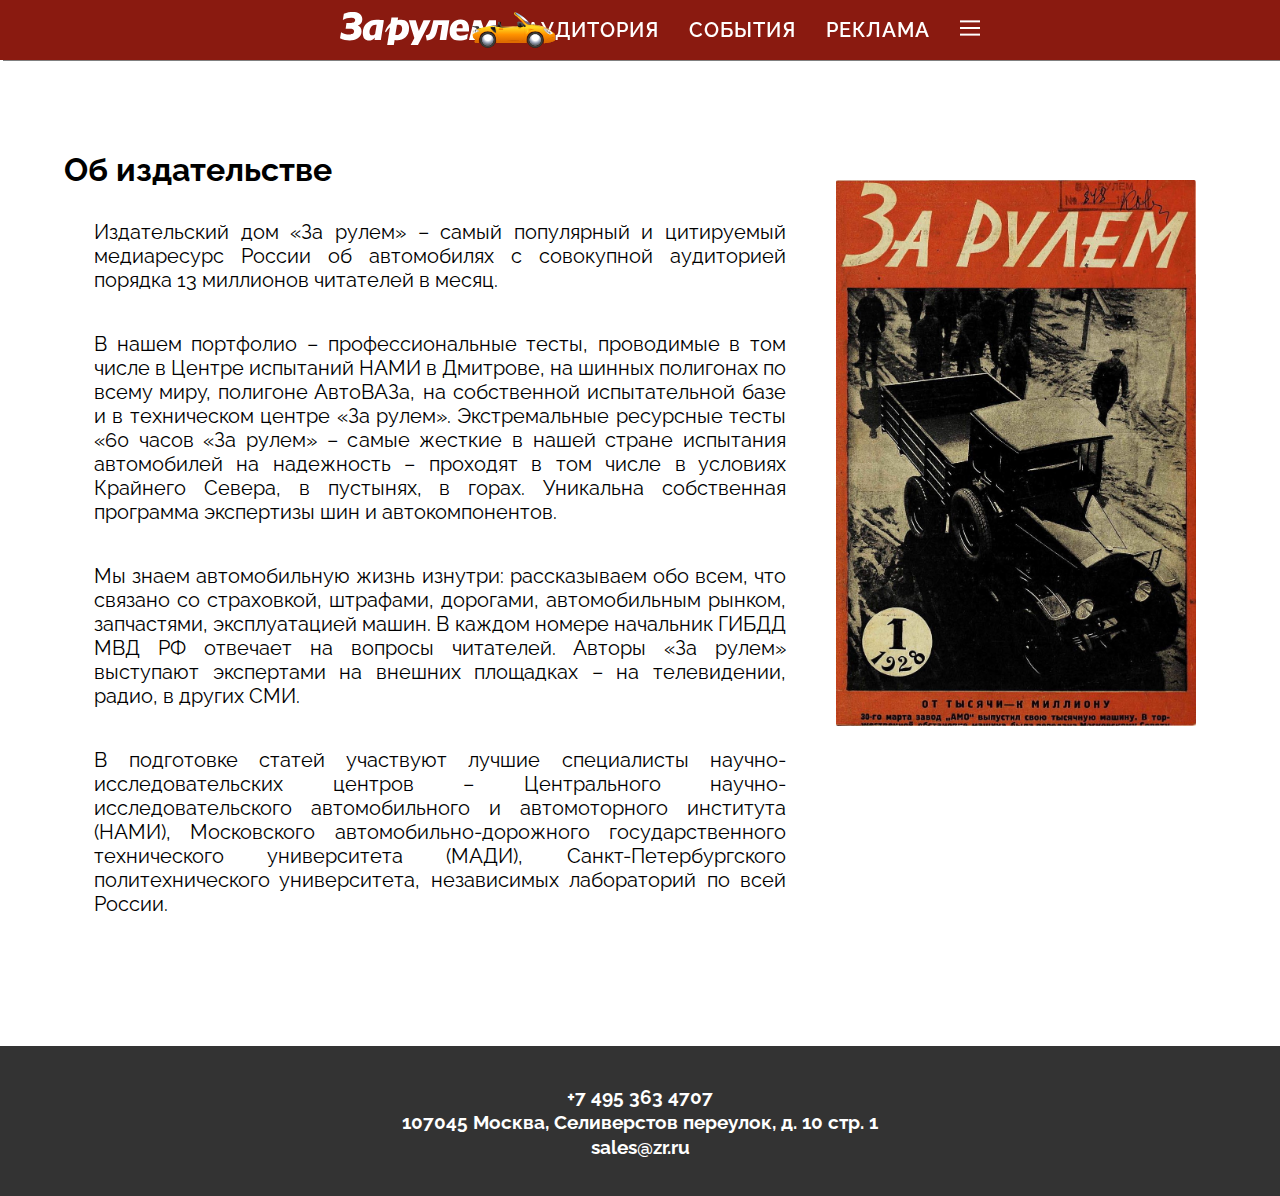
<file: index.html>
<!DOCTYPE html>
<html lang="en">
<head>
  <meta charset="UTF-8">
  <meta http-equiv="X-UA-Compatible" content="IE=edge">
  <meta name="viewport" content="width=device-width, initial-scale=1.0">
  <title>Издательство "За рулем"</title>
  <link rel="stylesheet" href="style.css">
</head>
<body>
  <nav class="dropdown-menu">
    <a href="https://www.zr.ru" class="navigation-menu__item" target="_blank">Открыть сайт</a>
    <div>Мы в социальных сетях</div>
    <a href="https://vk.com/zronline" target="_blank"><img src="images/sm/vk.svg" class="sm-icon" alt="VK-logo"></a>
    <a href="https://dzen.ru/zr.ru" target="_blank"><img src="images/sm/dzen.svg" class="sm-icon" alt="Dzen-logo"></a>
    <a href="https://youtube.com/user/tvzrru" target="_blank"><img src="images/sm/youtube.svg" class="sm-icon" alt="YT-logo"></a>
    <a href="https://t.me/zr_ru" target="_blank"><img src="images/sm/telegram.svg" class="sm-icon" alt="Telegram-logo"></a>
    <a href="https://vb.me/zronline" target="_blank"><img src="images/sm/viber.svg" class="sm-icon" alt="Viber-logo"></a>
  </nav>
  <nav class="navigation-menu">
    <a href="index.html"><img src="images/logo.svg" alt="Logo"></a>
    <!-- <a href="" class="navigation-menu__item">ФАКТЫ</a> -->
    <a href="audience.html" class="navigation-menu__item">АУДИТОРИЯ</a>
    <a href="events.html" class="navigation-menu__item">СОБЫТИЯ</a>
    <a href="adv.html" class="navigation-menu__item">РЕКЛАМА</a>
    <img src="images/hamburger.svg" class="dropdown-button" alt="Dropdown_button">
  </nav>
  <script src="menu.js"></script>
  <script async>animateMenu(1500, 'images/car.svg')</script>
  <div class="wrapper">
    <section class="company__info">
      <div class="company__info__description">
        <h1>Об издательстве</h1>
        <p class="description__text">Издательский дом «За рулем» – самый популярный и цитируемый медиаресурс России об автомобилях с совокупной аудиторией порядка 13 миллионов читателей в месяц.</p>
        <p class="description__text">В нашем портфолио – профессиональные тесты, проводимые в том числе в Центре испытаний НАМИ в Дмитрове, на шинных полигонах по всему миру, полигоне АвтоВАЗа, на собственной испытательной базе и в техническом центре «За рулем». Экстремальные ресурсные тесты «60 часов «За рулем» – самые жесткие в нашей стране испытания автомобилей на надежность – проходят в том числе в условиях Крайнего Севера, в пустынях, в горах. Уникальна собственная программа экспертизы шин и автокомпонентов.</p>
        <p class="description__text">Мы знаем автомобильную жизнь изнутри: рассказываем обо всем, что связано со страховкой, штрафами, дорогами, автомобильным рынком, запчастями, эксплуатацией машин. В каждом номере начальник ГИБДД МВД РФ отвечает на вопросы читателей. Авторы «За рулем» выступают экспертами на внешних площадках – на телевидении, радио, в других СМИ.</p>
        <p class="description__text">В подготовке статей участвуют лучшие специалисты научно-исследовательских центров – Центрального научно-исследовательского автомобильного и автомоторного института (НАМИ), Московского автомобильно-дорожного государственного технического университета (МАДИ), Санкт-Петербургского политехнического университета, независимых лабораторий по всей России. </p>
      </div>
      <div class="company__info__gallery">
        <a href="https://www.zr.ru/archive/" target="_blank"><img class="magazine__cover" src="" alt="Обложка журнала"></a>
        <script src="covers.js"></script>
      </div>
    </section>
  </div>
  <footer>
    <h3 class="footer__text">+7 495 363 4707</h3>
    <h3 class="footer__text">107045 Москва, Селиверстов переулок, д. 10 стр. 1</h3>
    <h3 class="footer__text">sales@zr.ru</h3>
  </footer>
</body>
</html>
</file>
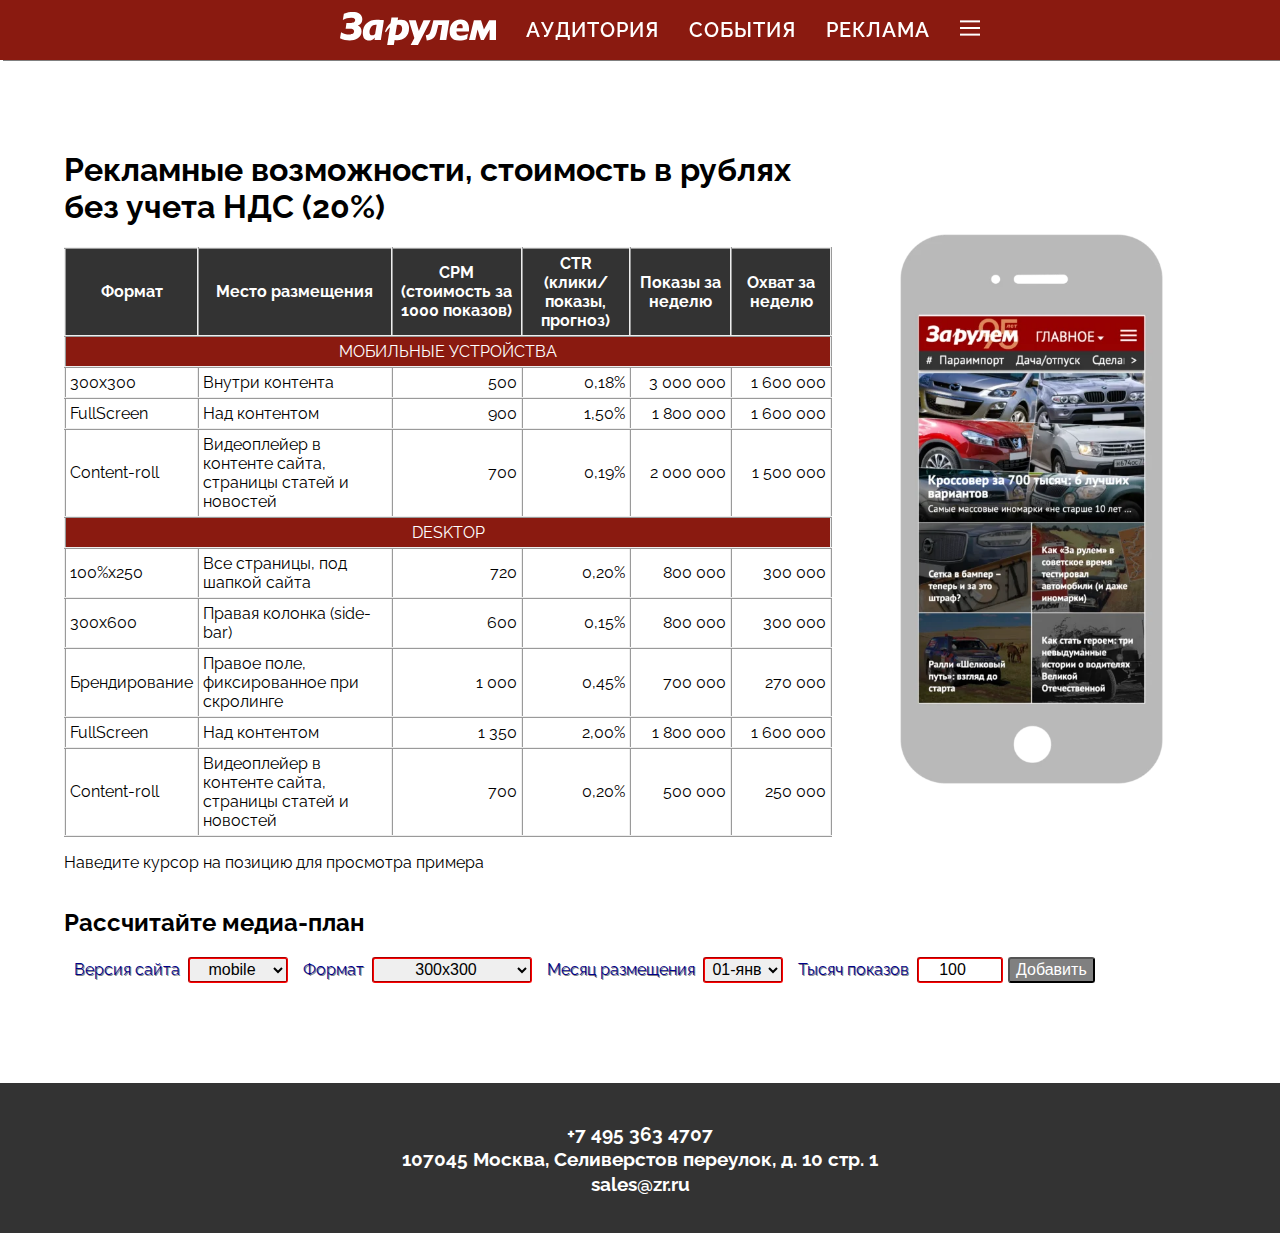
<file: adv.html>
<!DOCTYPE html>
<html lang="en">
<head>
  <meta charset="UTF-8">
  <meta http-equiv="X-UA-Compatible" content="IE=edge">
  <meta name="viewport" content="width=device-width, initial-scale=1.0">
  <title>Рекламные возможности "За рулем"</title>
  <link rel="stylesheet" href="style.css">
  <script src="functions.js"></script>
</head>
<body>
  <nav class="dropdown-menu">
    <a href="https://www.zr.ru" class="navigation-menu__item" target="_blank">Открыть сайт</a>
    <div>Мы в социальных сетях</div>
    <a href="https://vk.com/zronline" target="_blank"><img src="images/sm/vk.svg" class="sm-icon" alt="VK-logo"></a>
    <a href="https://dzen.ru/zr.ru" target="_blank"><img src="images/sm/dzen.svg" class="sm-icon" alt="Dzen-logo"></a>
    <a href="https://youtube.com/user/tvzrru" target="_blank"><img src="images/sm/youtube.svg" class="sm-icon" alt="YT-logo"></a>
    <a href="https://t.me/zr_ru" target="_blank"><img src="images/sm/telegram.svg" class="sm-icon" alt="Telegram-logo"></a>
    <a href="https://vb.me/zronline" target="_blank"><img src="images/sm/viber.svg" class="sm-icon" alt="Viber-logo"></a>
  </nav>
  <nav class="navigation-menu">
    <a href="index.html"><img src="images/logo.svg" alt="Logo"></a>
    <!-- <a href="" class="navigation-menu__item">ФАКТЫ</a> -->
    <a href="audience.html" class="navigation-menu__item">АУДИТОРИЯ</a>
    <a href="events.html" class="navigation-menu__item">СОБЫТИЯ</a>
    <a href="adv.html" class="navigation-menu__item">РЕКЛАМА</a>
    <img src="images/hamburger.svg" class="dropdown-button" alt="Dropdown_button">
  </nav>
  <script src="menu.js"></script>
  <div class="wrapper">
    <section class="price-list">
      <div class="price-list__prices">
        <h1>Рекламные возможности, стоимость в рублях без учета НДС (20%)</h1>
        <table class="price-list__prices__banners">
          <thead>
            <tr style="background-color: rgb(51, 51, 51); color: white;">
              <th>Формат</th>
              <th>Место размещения</th>
              <th>CPM (стоимость за 1000 показов)</th>
              <th>CTR (клики/показы, прогноз)</th>
              <th style="min-width:80px">Показы за неделю</th>
              <th style="min-width:80px">Охват за неделю</th>
            </tr>
          </thead>
          <tbody>
            <tr>
              <td colspan="6" style="text-align: center; background-color: rgb(138,	26,	16); color: white;">МОБИЛЬНЫЕ УСТРОЙСТВА</td>
            </tr>
            <tr>
              <td>300x300</td>
              <td>Внутри контента</td>
              <td style="text-align: right">500</td>
              <td style="text-align: right">0,18%</td>
              <td style="text-align: right">3 000 000</td>
              <td style="text-align: right">1 600 000</td>
            </tr>
            <tr>
              <td>FullScreen</td>
              <td>Над контентом</td>
              <td style="text-align: right">900</td>
              <td style="text-align: right">1,50%</td>
              <td style="text-align: right">1 800 000</td>
              <td style="text-align: right">1 600 000</td>
            </tr>
            <tr>
              <td>Content-roll</td>
              <td>Видеоплейер в контенте сайта, страницы статей и новостей</td>
              <td style="text-align: right">700</td>
              <td style="text-align: right">0,19%</td>
              <td style="text-align: right">2 000 000</td>
              <td style="text-align: right">1 500 000</td>
            </tr>
            <tr>
              <td colspan="6" style="text-align: center; background-color: rgb(138,	26,	16); color: white;">DESKTOP</td>
            </tr>
            <tr>
              <td>100%x250</td>
              <td>Все страницы, под шапкой сайта</td>
              <td style="text-align: right">720</td>
              <td style="text-align: right">0,20%</td>
              <td style="text-align: right"> 800 000</td>
              <td style="text-align: right">300 000</td>
            </tr>
            <tr>
              <td>300x600</td>
              <td>Правая колонка (side-bar)</td>
              <td style="text-align: right">600</td>
              <td style="text-align: right">0,15%</td>
              <td style="text-align: right">800 000</td>
              <td style="text-align: right">300 000</td>
            </tr>
            <tr>
              <td>Брендирование</td>
              <td>Правое поле, фиксированное при скролинге</td>
              <td style="text-align: right">1 000</td>
              <td style="text-align: right">0,45%</td>
              <td style="text-align: right">700 000</td>
              <td style="text-align: right">270 000</td>
            </tr>
            <tr>
              <td>FullScreen</td>
              <td>Над контентом</td>
              <td style="text-align: right">1 350</td>
              <td style="text-align: right">2,00%</td>
              <td style="text-align: right">1 800 000</td>
              <td style="text-align: right">1 600 000</td>
            </tr>
            <tr>
              <td>Content-roll</td>
              <td>Видеоплейер в контенте сайта, страницы статей и новостей</td>
              <td style="text-align: right">700</td>
              <td style="text-align: right">0,20%</td>
              <td style="text-align: right"> 500 000</td>
              <td style="text-align: right">250 000</td>
            </tr>
          </tbody>
        </table>
        <p>Наведите курсор на позицию для просмотра примера</p>
      </div>
      <div class="price-list__specimen">
        <img src="images/screens/mobile_site.webp" class="price-list__specimen_screen" alt="Мобильный сайт">
      </div>
    </section>
    <h2>Рассчитайте медиа-план</h2>

 <form action="" class="mediaplan__form">
        <label class="mediaplan__form__label">Версия сайта</label>
        <select name="type__site" class="mediaplan__form__site">
          <option value="mobile">mobile</option>
          <option value="desktop">desktop</option>
        </select>
        <label class="mediaplan__form__label">Формат</label>
        <select name="format" class="mediaplan__form__format">
          <option value="1">300x300</option>
          <option value="2">FullScreen</option>
          <option value="3">Content-roll</option>
        </select>
        <label class="mediaplan__form__label">Месяц размещения</label>
        <select name="month" class="mediaplan__form__month">
          <option value="01">01-янв</option>
          <option value="02">02-фев</option>
          <option value="03">03-мар</option>
          <option value="04">04-апр</option>
          <option value="05">05-май</option>
          <option value="06">06-июн</option>
          <option value="07">07-июл</option>
          <option value="08">08-авг</option>
          <option value="09">09-сен</option>
          <option value="10">10-окт</option>
          <option value="11">11-ноя</option>
          <option value="12">12-дек</option>
        </select>
        <label class="mediaplan__form__label">Тысяч показов</label>
        <input class="mediaplan__form__views" name="views" type="number" min="100" max="3000" value="100">
        <button type="submit" class="mediaplan__form__button">Добавить</button>
      </form>
  </div>
  <footer>
    <h3 class="footer__text">+7 495 363 4707</h3>
    <h3 class="footer__text">107045 Москва, Селиверстов переулок, д. 10 стр. 1</h3>
    <h3 class="footer__text">sales@zr.ru</h3>
  </footer>
  <script src="mediaplan.js"></script>
</body>
</html>
</file>
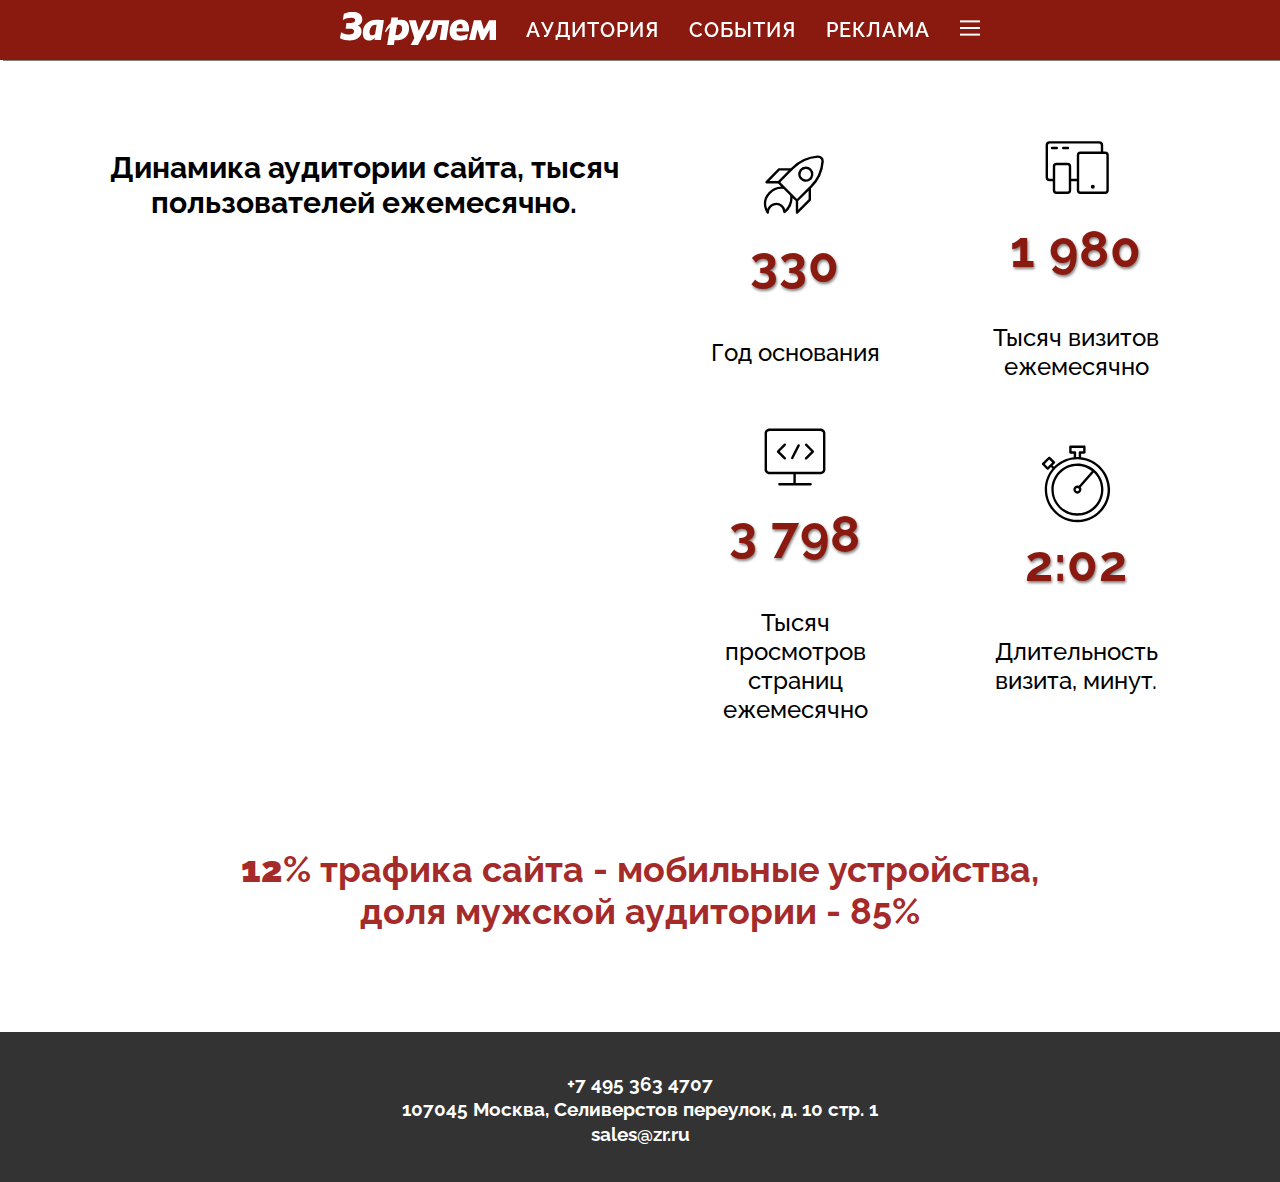
<file: audience.html>
<!DOCTYPE html>
<html lang="en">
<head>
  <meta charset="UTF-8">
  <meta http-equiv="X-UA-Compatible" content="IE=edge">
  <meta name="viewport" content="width=device-width, initial-scale=1.0">
  <title>Аудитория сайта zr.ru</title>
  <link rel="stylesheet" href="style.css">
  <script src="functions.js"></script>
</head>
<body>
  <nav class="dropdown-menu">
    <a href="https://www.zr.ru" class="navigation-menu__item" target="_blank">Открыть сайт</a>
    <div>Мы в социальных сетях</div>
    <a href="https://vk.com/zronline" target="_blank"><img src="images/sm/vk.svg" class="sm-icon" alt="VK-logo"></a>
    <a href="https://dzen.ru/zr.ru" target="_blank"><img src="images/sm/dzen.svg" class="sm-icon" alt="Dzen-logo"></a>
    <a href="https://youtube.com/user/tvzrru" target="_blank"><img src="images/sm/youtube.svg" class="sm-icon" alt="YT-logo"></a>
    <a href="https://t.me/zr_ru" target="_blank"><img src="images/sm/telegram.svg" class="sm-icon" alt="Telegram-logo"></a>
    <a href="https://vb.me/zronline" target="_blank"><img src="images/sm/viber.svg" class="sm-icon" alt="Viber-logo"></a>
  </nav>
  <nav class="navigation-menu">
    <a href="index.html"><img src="images/logo.svg" alt="Logo"></a>
    <!-- <a href="" class="navigation-menu__item">ФАКТЫ</a> -->
    <a href="audience.html" class="navigation-menu__item">АУДИТОРИЯ</a>
    <a href="events.html" class="navigation-menu__item">СОБЫТИЯ</a>
    <a href="adv.html" class="navigation-menu__item">РЕКЛАМА</a>
    <img src="images/hamburger.svg" class="dropdown-button" alt="Dropdown_button">
  </nav>
  <script src="menu.js"></script>
  <div class="wrapper">
    <section class="figures__visual">
      <div class="figures__diag">
        <h1 class="diag__header">Динамика аудитории сайта, тысяч пользователей ежемесячно.</h1>
        <div class="diag__container"></div>
      </div>
      <div class="figures__cards">
        <div class="figures__cards__card">
          <img src="images/launch.svg" class="figures__cards__card__icon" alt="Год запуска">
          <h2 class="figures__cards__card__data year__animate">1998</h2>
          <p class="figures__cards__card__text">Год основания</p>
        </div>
        <div class="figures__cards__card">
          <img src="images/visit.svg" class="figures__cards__card__icon" alt="Визит">
          <h2 class="figures__cards__card__data visits__animate">12 600</h2>
          <p class="figures__cards__card__text">Тысяч визитов ежемесячно</p>
        </div>
        <div class="figures__cards__card">
          <img src="images/view.svg" class="figures__cards__card__icon" alt="Просмотр">
          <h2 class="figures__cards__card__data views__animate">31 200</h2>
          <p class="figures__cards__card__text">Тысяч просмотров страниц ежемесячно</p>
        </div>
        <div class="figures__cards__card">
          <img src="images/time.svg" class="figures__cards__card__icon" alt="Длительность визита">
          <h2 class="figures__cards__card__data duration__animate">2:02</h2>
          <p class="figures__cards__card__text">Длительность визита, минут.</p>
        </div>
      </div>
    </section>
    <h1 class="facts__resume"><b class="share__number">80</b>% трафика сайта - мобильные устройства,<br/> доля мужской аудитории - 85% </h1>
  </div>
  <script src="audience.js"></script>
  <script>
    const DIAGRAM_DATA = {
      2016: 2498,
      2017: 2903,
      2018: 3967,
      2019: 6750,
      2020: 7970,
    };
    const diagContainer = document.querySelector('.diag__container')
    createBarDiagram(diagContainer, DIAGRAM_DATA, 25, 3600)

    const yearAnim = document.querySelector('.year__animate')
    animateNumber(yearAnim, 1998, '', 10, 3600)

    const visitsAnim = document.querySelector('.visits__animate')
    animateNumber(visitsAnim, 11900, ' ', 10, 3600)

    const viewsAnim = document.querySelector('.views__animate')
    animateNumber(viewsAnim, 22800, ' ', 10, 3600)

    animateNumber(document.querySelector('.share__number'), 80, '', 10, 3600)
  </script>
  <footer>
    <h3 class="footer__text">+7 495 363 4707</h3>
    <h3 class="footer__text">107045 Москва, Селиверстов переулок, д. 10 стр. 1</h3>
    <h3 class="footer__text">sales@zr.ru</h3>
  </footer>
</body>
</html>
</file>
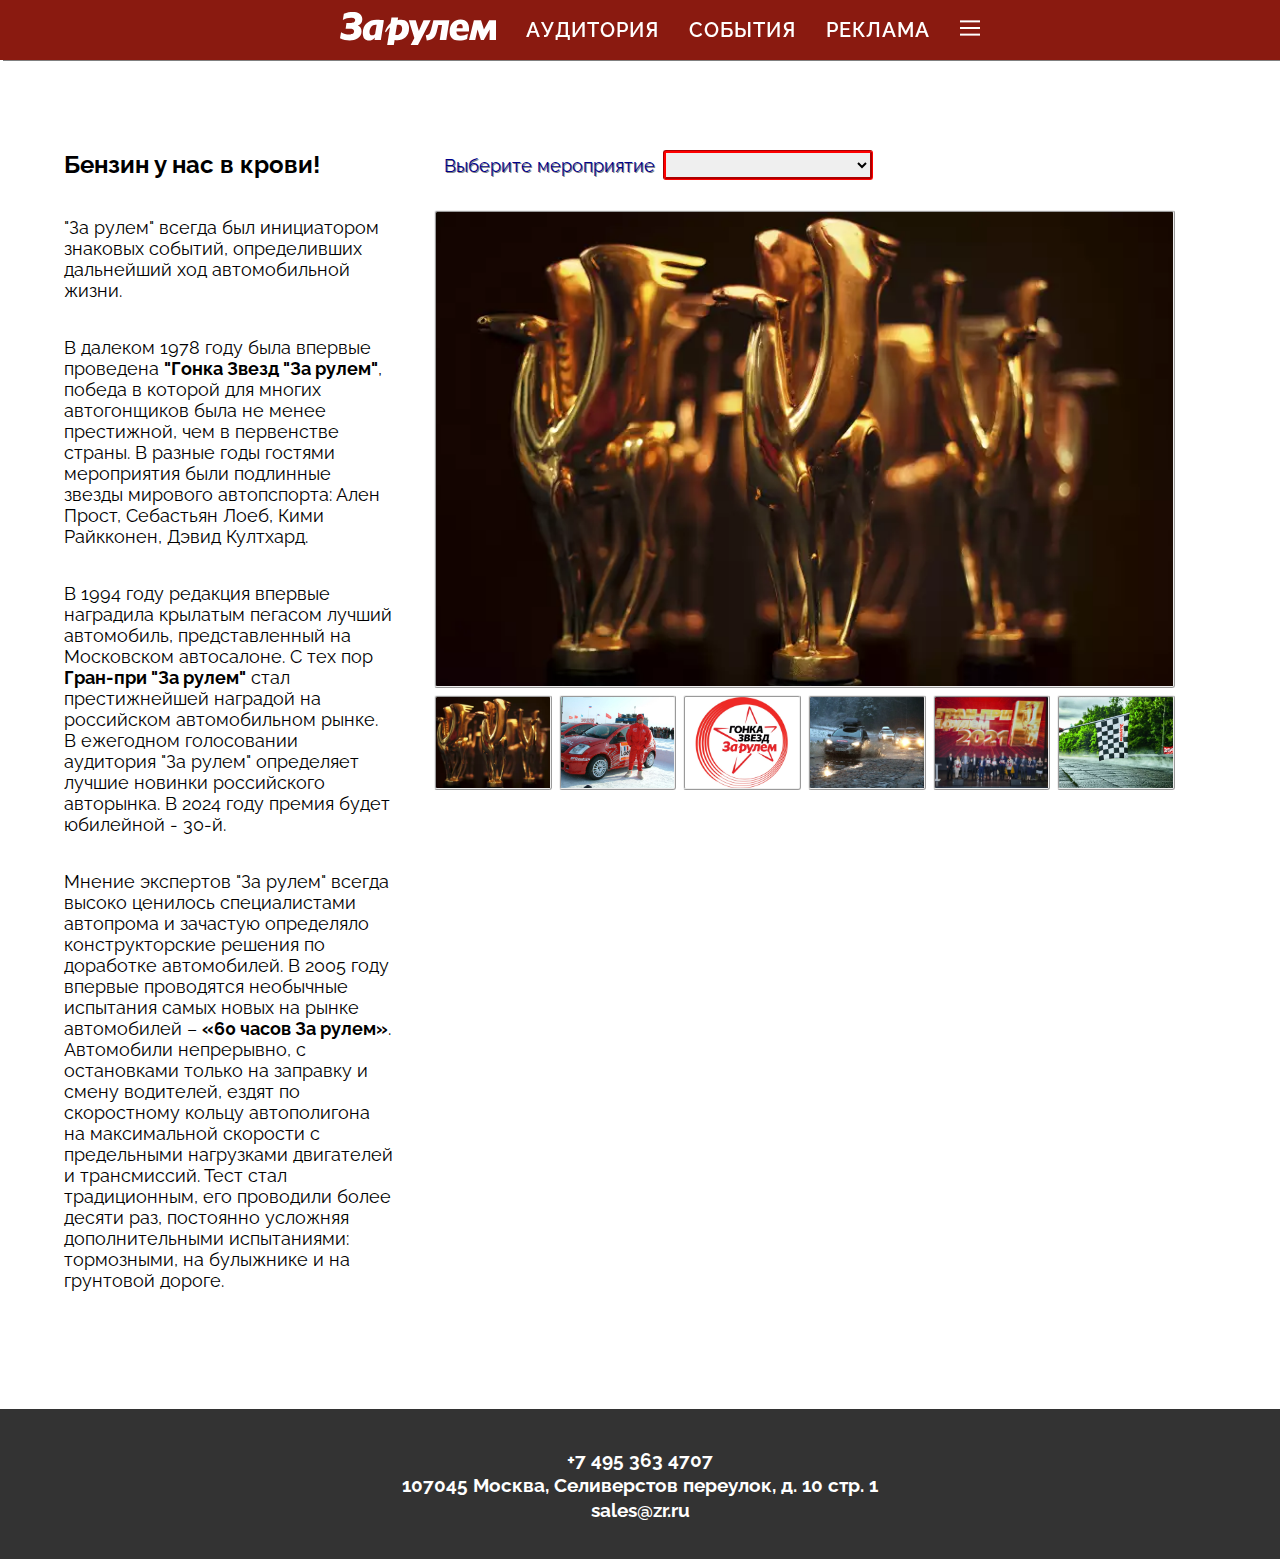
<file: events.html>
<!DOCTYPE html>
<html lang="ru">
<head>
  <meta charset="UTF-8">
  <meta http-equiv="X-UA-Compatible" content="IE=edge">
  <meta name="viewport" content="width=device-width, initial-scale=1.0">
  <title>События "За рулем"</title>
  <link rel="stylesheet" href="style.css">
</head>
<body>
  <nav class="dropdown-menu">
    <a href="https://www.zr.ru" class="navigation-menu__item" target="_blank">Открыть сайт</a>
    <div>Мы в социальных сетях</div>
    <a href="https://vk.com/zronline" target="_blank"><img src="images/sm/vk.svg" class="sm-icon" alt="VK-logo"></a>
    <a href="https://dzen.ru/zr.ru" target="_blank"><img src="images/sm/dzen.svg" class="sm-icon" alt="Dzen-logo"></a>
    <a href="https://youtube.com/user/tvzrru" target="_blank"><img src="images/sm/youtube.svg" class="sm-icon" alt="YT-logo"></a>
    <a href="https://t.me/zr_ru" target="_blank"><img src="images/sm/telegram.svg" class="sm-icon" alt="Telegram-logo"></a>
    <a href="https://vb.me/zronline" target="_blank"><img src="images/sm/viber.svg" class="sm-icon" alt="Viber-logo"></a>
  </nav>
  <nav class="navigation-menu">
    <a href="index.html"><img src="images/logo.svg" alt="Logo"></a>
    <!-- <a href="" class="navigation-menu__item">ФАКТЫ</a> -->
    <a href="audience.html" class="navigation-menu__item">АУДИТОРИЯ</a>
    <a href="events.html" class="navigation-menu__item">СОБЫТИЯ</a>
    <a href="adv.html" class="navigation-menu__item">РЕКЛАМА</a>
    <img src="images/hamburger.svg" class="dropdown-button" alt="Dropdown_button">
  </nav>
  <script src="menu.js"></script>

  <div class="wrapper event">
    <div class="event__description"></div>
    <section class="event__photos">
      <form action="" class="event__form">
        <label class="event__form__label">Выберите мероприятие</label>
        <select name="event_zr" class="event__name">
          <option value="grandprix">Гран-при "За рулем"</option>
          <option value="starrace">Гонка Звезд</option>
          <option value="race60">60-часов</option>
        </select>
        <label class="event__form__label elem_hidden">Выберите год</label>
        <select name="event__year" class="event__year elem_hidden">
          <option value="0">Выберите событие</option>
        </select>
      </form>
      <div class="event__gallery"></div>
    </section>
    <script src="content/data_events.js"></script>
    <script src="events.js"></script>
  </div>
  <footer>
    <h3 class="footer__text">+7 495 363 4707</h3>
    <h3 class="footer__text">107045 Москва, Селиверстов переулок, д. 10 стр. 1</h3>
    <h3 class="footer__text">sales@zr.ru</h3>
  </footer>
</body>
</html>
</file>
<file: style.css>
@import url('https://fonts.googleapis.com/css2?family=Raleway:ital,wght@0,100;0,200;0,300;0,400;0,500;0,600;0,700;0,800;0,900;1,100;1,200;1,300;1,400;1,500;1,600;1,700;1,800;1,900&display=swap');
:root {
  --color-zr-red: rgb(138,	26,	16);
}

body {
  margin: 0;
  font-family: 'Raleway', sans-serif;
}
.wrapper {
  max-width: 90%;
  min-height: 70vh;
  margin: auto;
  margin-top: 130px;
}
@media (min-width: 1400px) {
  .wrapper {
    max-width: 80%;
  }
}
.elem_hidden {
  opacity: 0;
  height: 0;
  position: absolute;
  top: -30px;
}
.dropdown-menu, .navigation-menu {
  width: 100%;
  display: flex;
  flex-direction: row;
  justify-content: center;
  align-items: center;
  position: fixed;
  padding-left: 20px;
  gap: 30px;
}
.navigation-menu {
  background-color: var(--color-zr-red);
  top: 0;
  box-shadow: 3px 1px gray;
  height: 60px;
  z-index: 5;
}
.dropdown-menu {
  color: white;
  top: 0;
  height: 40px;
  background-color: rgb(51, 51, 51);
}
.sm-icon {
  height: 23px;
}
.navigation-menu__item {
  text-decoration: none;
  color: white;
  font-size: 20px;
  letter-spacing: 1px;
  font-weight: 600;
}
.dropdown-button {
  margin-bottom: 5px;
  height: 20px;
  cursor: pointer;
}
.company__info {
  margin-top: 100px;
  display: grid;
  grid-template-columns: auto 400px;
}
.magazine__cover {
  display: flex;
  width: 90%;
  margin: auto;
  margin-top: 50px;
  border-radius: 2px;
}
.description__text {
  font-size: 20px;
  line-height: 1.2;
  padding: 10px 30px;
  text-align: justify;
}
.event {
  display: grid;
  grid-template-columns: 2fr 5fr;
}
.event__form {
  width: 95%;
  margin: auto;
  margin-top: 20px;
  display: flex;
  padding-left: 40px;
  /* justify-content: center; */
  gap: 5px;
}
.event__name, .event__year {
  width: 210px;
  font-size: 18px;
  text-align: center;
  padding: 1px 1px;
  border: 3px groove red;
  border-radius: 3px;
}
.event__year {
  width: 100px;
}
.event__text {
  font-size: 18px;
}
.event__gallery {
  margin: auto;
  margin-top: 30px;
  height: 580px;
  width: 90%;
}
@media (min-width: 1400px) {
  .event__gallery {
    height: 660px;
  }
}
.event__form__label {
  max-width: min-content;
  color: darkblue;
  text-shadow: 1px 1px gray;
  margin-left: 10px;
  text-align: right;
  font-size: 18px;
  padding-right: 3px;
  display: flex;
  align-items: center;
}
@media (min-width: 1200px) {
  .event__form__label {
    max-width: fit-content;
  }
}
.pic__small, .pic__large {
  border: 2.4px ridge;
  border-radius: 3px;
  background-position: center;
}
footer {
  display: flex;
  flex-direction: column;
  height: 150px;
  background-color: rgb(51, 51, 51);
  margin-top: 100px;
  align-items: center;
  justify-content: center;
  color: white;
}
.event__description {
  display: flex;
  flex-direction: column;
  justify-content: center;
}
.diag__header {
  text-align: center;
  padding: 0 20px;
  font-size: 30px;
}
.diag__container {
  position: relative;
  width: 600px;
  height: 400px;
}
.diag__bar {
  background: linear-gradient(yellow,red);
  
  position: absolute;
  border: groove 3px gray;
  border-radius: 5px 5px 0 0;
  display: flex;
  flex-direction: column;
  justify-content: space-between;
  align-items: center;
}
.diag__label {
  padding: 0;
  margin: 0;
  font-size: 20px;
  font-weight: 600;
  margin-bottom: -23px;
}
.diag__value {
  font-size: 20px;
  font-weight: 500;
}
.text__animate {
  font-size: 70px;
  margin-top: 100px;
}
.figures__visual {
  display: grid;
  grid-template-columns: 600px auto;
}
.figures__diag {
  align-items: center;
}
.figures__cards {
  display: grid;
  grid-template-columns: repeat(2, auto);
  gap: 10px;
  align-items: center;
}
.figures__cards__card {
  display: flex;
  flex-direction: column;
  align-items: center;
}
.figures__cards__card__text {
  padding: 0 30px;
  text-align: center;
  font-size: 24px;
  font-weight: 500;
}
.figures__cards__card__data {
  font-size: 50px;
  margin-top: 10px;
  margin-bottom: 20px;
  letter-spacing: 1px;
  font-weight: 700;
  color: var(--color-zr-red);
  text-shadow: 1px 2px 3px gray;
}
.figures__cards__card__icon {
  height: 80px;
}
.facts__resume {
  margin-top: 100px;
  font-size: 36px;
  text-align: center;
  color: brown;
}
.price-list {
  display: grid;
  grid-template-columns: 2fr 1fr;
}
table {
  border-collapse: collapse;
  border: 2px ridge;
}
td, th{
  border: 2px ridge;
  padding: 5px 4px;
}
.table__finals {
  background-color: bisque;
  font-weight: 500;
}
.price-list__prices {
  min-height: 550px;
}
.price-list__specimen {
  padding-left: 15px ;
  display: flex;
  justify-content: center;
  align-items: center;
}
.price-list__specimen_screen {
  max-height: 550px;
  max-width: 95%;
}
.footer__text {
  margin-bottom: 0;
  margin-top: 3px;
}

.mediaplan__form {
  margin: auto;
  margin-top: 20px;
  margin-bottom: 10px;
  display: flex;
  gap: 5px;
}

.mediaplan__form__label {
  color: darkblue;
  text-shadow: 1px 1px gray;
  margin-left: 10px;
  text-align: right;
  font-size: 16px;
  padding-right: 3px;
  display: flex;
  align-items: center;
}
.mediaplan__form__site, .mediaplan__form__format, .mediaplan__form__month, .mediaplan__form__views {
  width: 100px;
  font-size: 16px;
  text-align: center;
  padding: 1px 1px;
  border: 2px groove red;
  border-radius: 3px;
}
.mediaplan__form__format {
  width: 160px
}
.mediaplan__form__month, .mediaplan__form__views {
  width: 80px;
}
.mediaplan__form__button {
  background-color: gray;
  color: white;
  cursor: pointer;
  font-size: 16px;
  border-radius: 3px;
  padding: 2px 6px;
}
</file>
